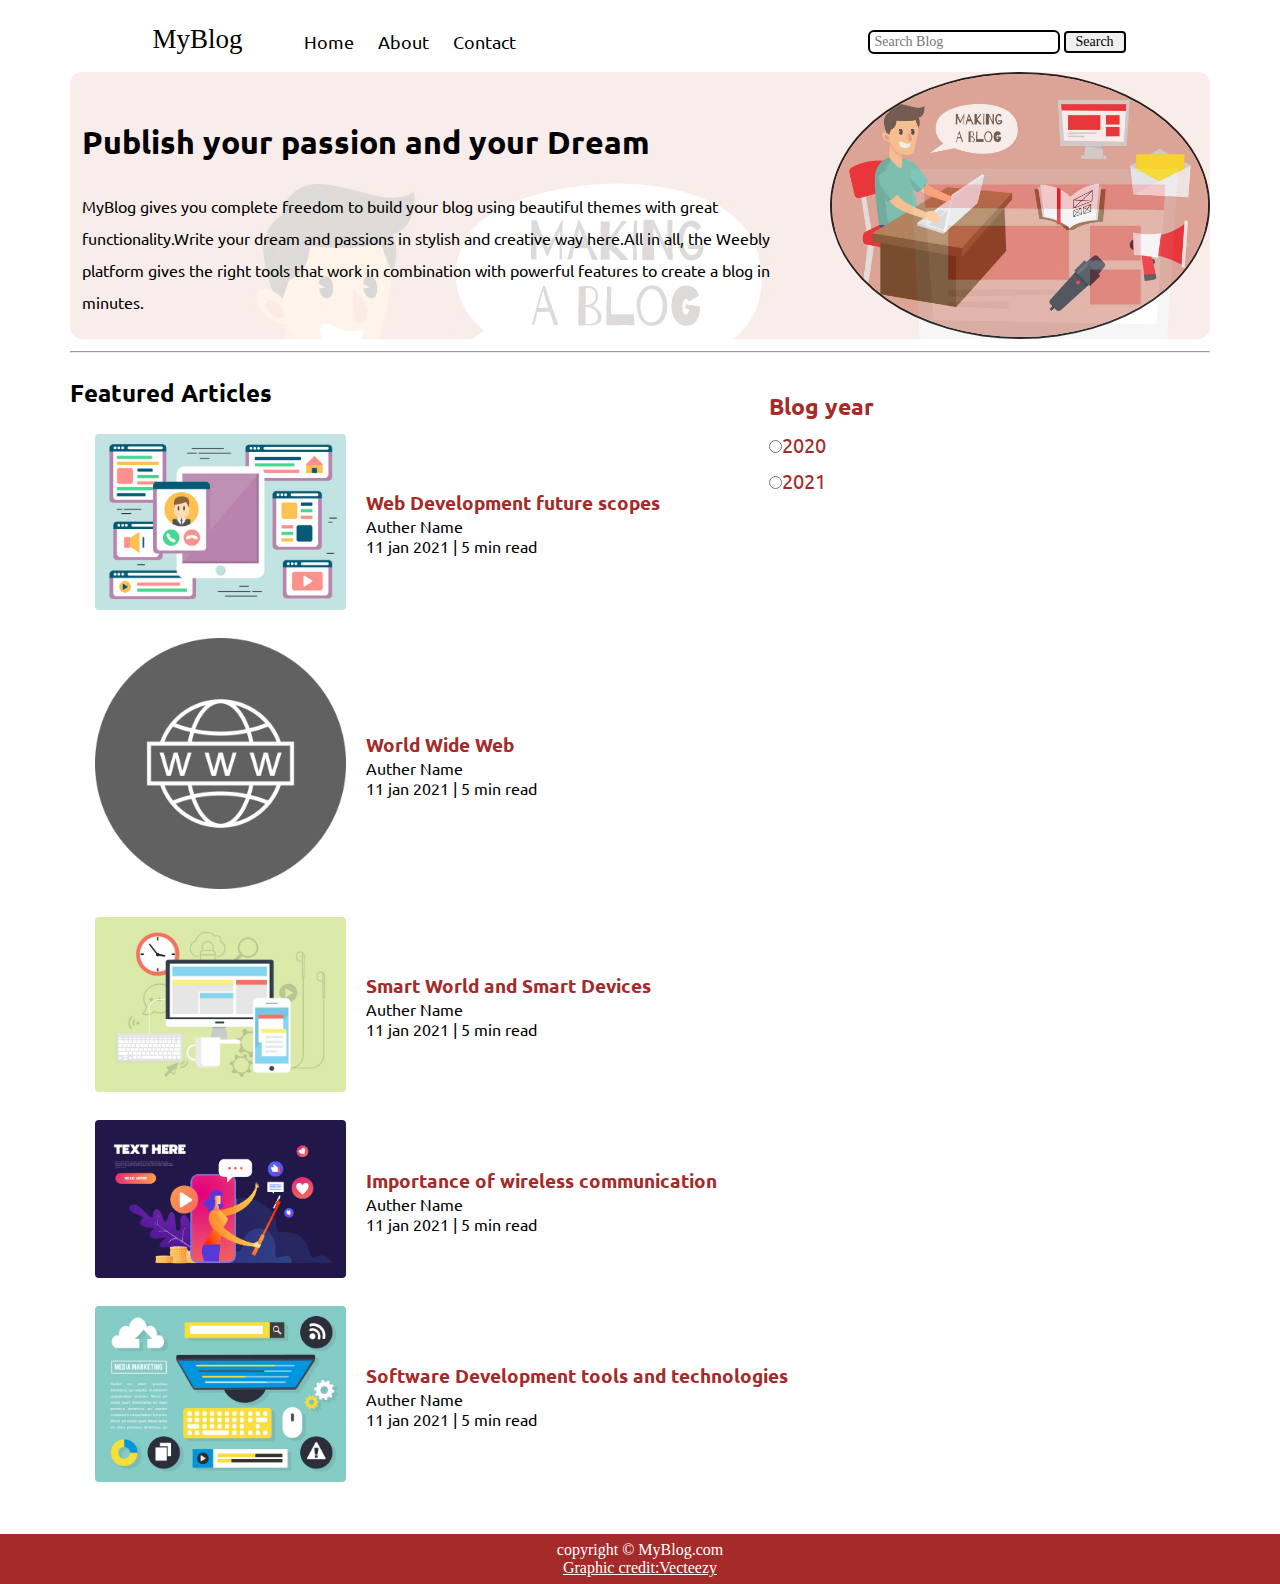
<file: index.html>
<!DOCTYPE html>
<html lang="en">

<head>
    <meta charset="UTF-8">
    <meta name="viewport" content="width=device-width, initial-scale=1.0">

    <link rel="stylesheet" href="CSS/style.css">
    <link rel="stylesheet" href="CSS/util.css">
    <link rel="stylesheet" href="CSS/contact.css">
    <link rel="stylesheet" href="CSS/respon.css">
    <title>MY blog</title>
</head>

<body>
    <nav class="navigation max-width-1 m-auto my-2">
        <div class="nav-left"><span style="font-size: 27px;">MyBlog</span>
            <ul>
                <li><a href="">Home</a></li>
                <li><a href="#">About</a></li>

                <li><a href="contact.html" target="_blank">Contact</a></li>
            </ul>
        </div>
        <div class="nav-right">
            <form action="search.html" method="GET" target="_blank">
                <input class="form-input" type="text" placeholder="Search Blog">
                <button class="btn">Search</button>
            </form>
        </div>

    </nav>
    <div class="content max-width-1 m-auto my-2">

        <div class="content-left">
            <h1 style="line-height: 3em;">Publish your passion and your Dream</h1>
            <p id="writing">MyBlog gives you complete freedom to build your blog using beautiful themes with great
                functionality.Write your dream and passions in stylish and creative way here.All in
                all, the Weebly platform gives the right tools that work in combination with powerful features to create
                a blog in minutes.</p>
        </div>
        <div class="content-right"><img src="image/blog1.jpg" alt="MyBlog"></div>

    </div>
    <div class=" max-width-1 m-auto">
        <hr>
    </div>
    <div class="home-articles max-width-1 m-auto font2 my-2">
        <div class="year-box">
            <div>

                <h3>Blog year</h3>
            </div>
        
        <div><input type="radio" name="year" id="">2020</div>
        <div><input type="radio" name="year" id="">2021</div>
        
        </div>
        <h2>Featured Articles</h2>
        <div class="home-article">
            <div class="home-article-img">

                <img src="image/blog2.jpg" alt="">
            </div>
            <div class="home-article-content font2">
                <a href="blogpost.html">
                    <h3>Web Development future scopes</h3>
                </a>
                <div>Auther Name</div><span>11 jan 2021 | 5 min read</span>
            </div>
        </div>
        <div class="home-article">
            <div class="home-article-img">

                <img src="image/blog3.jpg" alt="">
            </div>
            <div class="home-article-content font2">
                <a href="blogpost.html">
                    <h3>World Wide Web</h3>
                </a>
                <div> Auther Name</div>
                <span> 11 jan 2021 | 5 min read</span>
            </div>
        </div>
        <div class="home-article">
            <div class="home-article-img ">

                <img src="image/blog4.jpg" alt="">
            </div>
            <div class="home-article-content font2">
                <a href="blogpost.html">
                    <h3>Smart World and Smart Devices</h3>
                </a>
                <div> Auther Name</div><span>11 jan 2021 | 5 min read</span>
            </div>
        </div>
        <div class="home-article">
            <div class="home-article-img">

                <img src="image/grapihc1.jpg" alt="">
            </div>
            <div class="home-article-content font2">
                <a href="blogpost.html">
                    <h3>Importance of wireless communication</h3>
                </a>
                <div>Auther Name</div><span>11 jan 2021 | 5 min read</span>
            </div>
        </div>
        <div class="home-article">
            <div class="home-article-img">

                <img src="image/graphicblog.jpg" alt="">
            </div>
            <div class="home-article-content font2">
                <a href="blogpost.html">
                    <h3>Software Development tools and technologies</h3>
                </a>
                <div>Auther Name</div><span>11 jan 2021 | 5 min read</span>
            </div>
        </div>
    </div>


    <div class="footer  m-auto">
        <p>copyright &copy; MyBlog.com </p>
        <a href="https://www.vecteezy.com/free-vector/video"> Graphic credit:Vecteezy</a>
    </div>

</body>

</html>
</file>
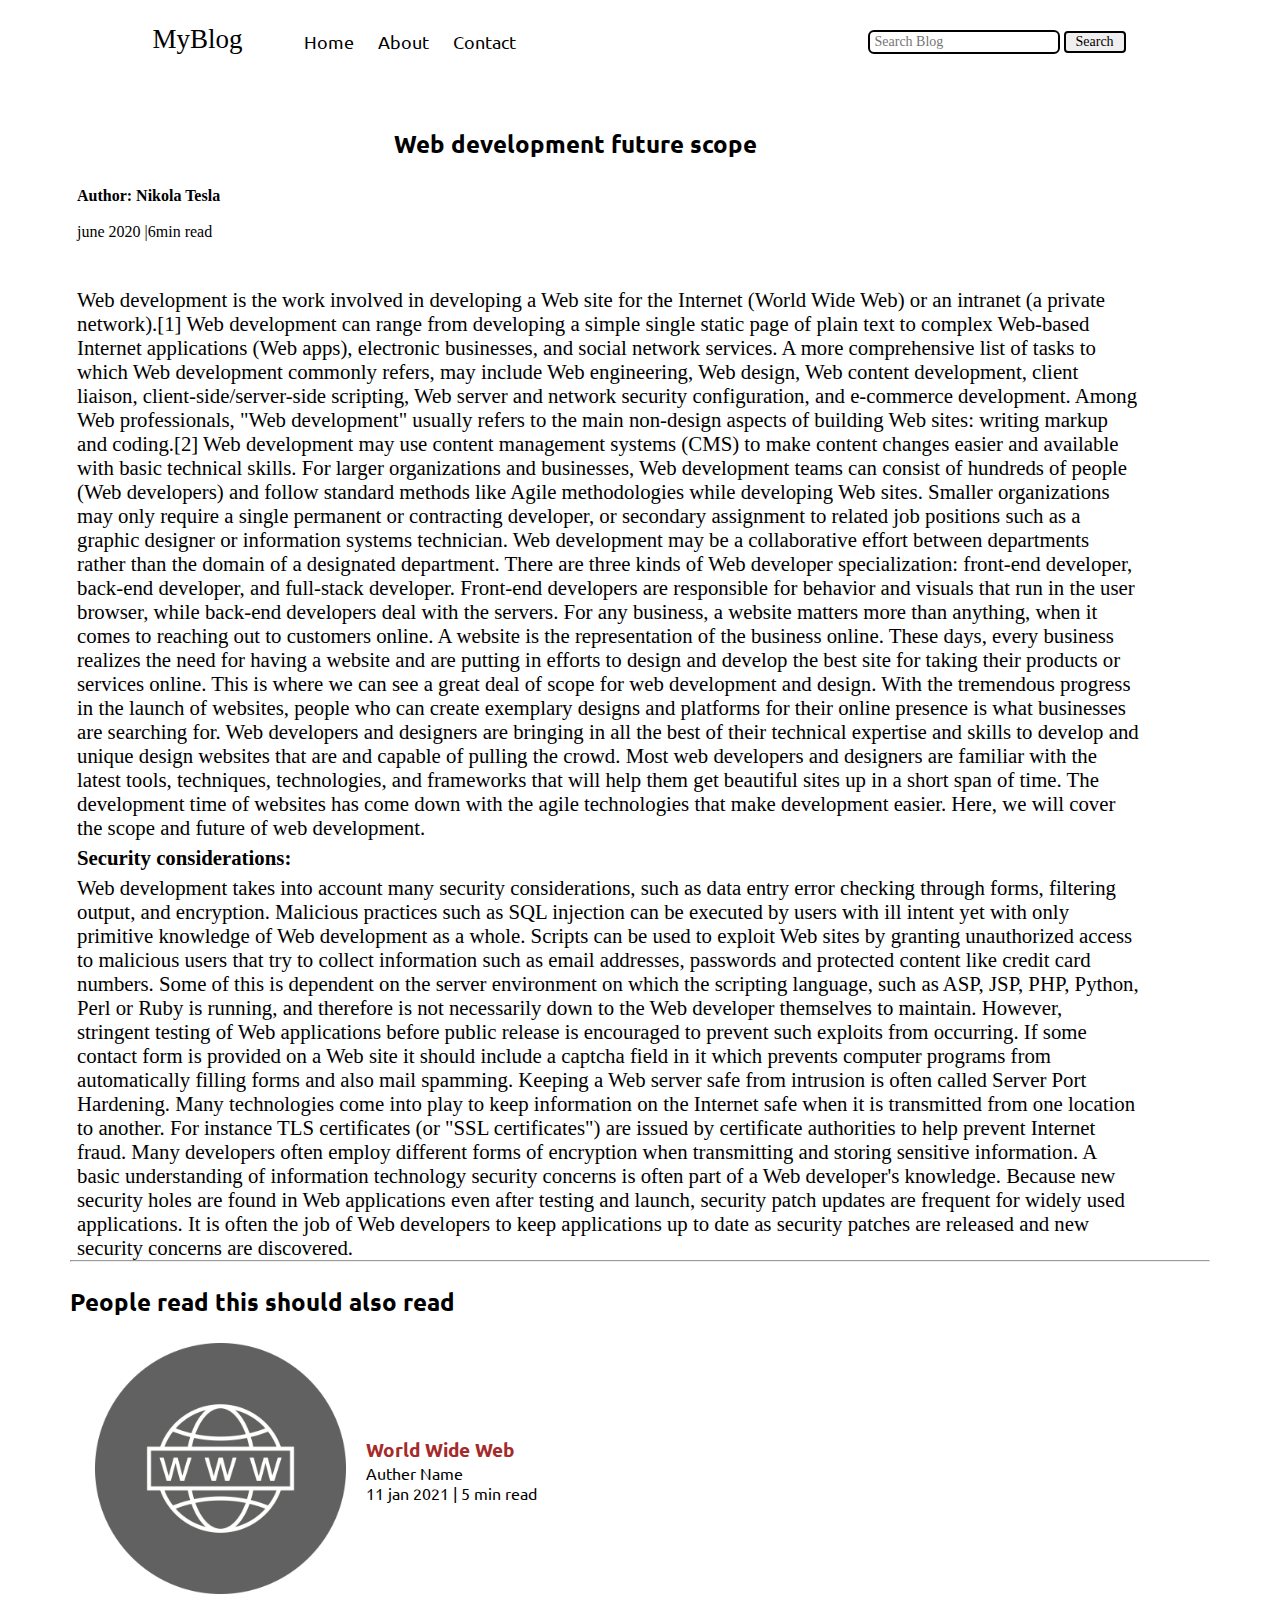
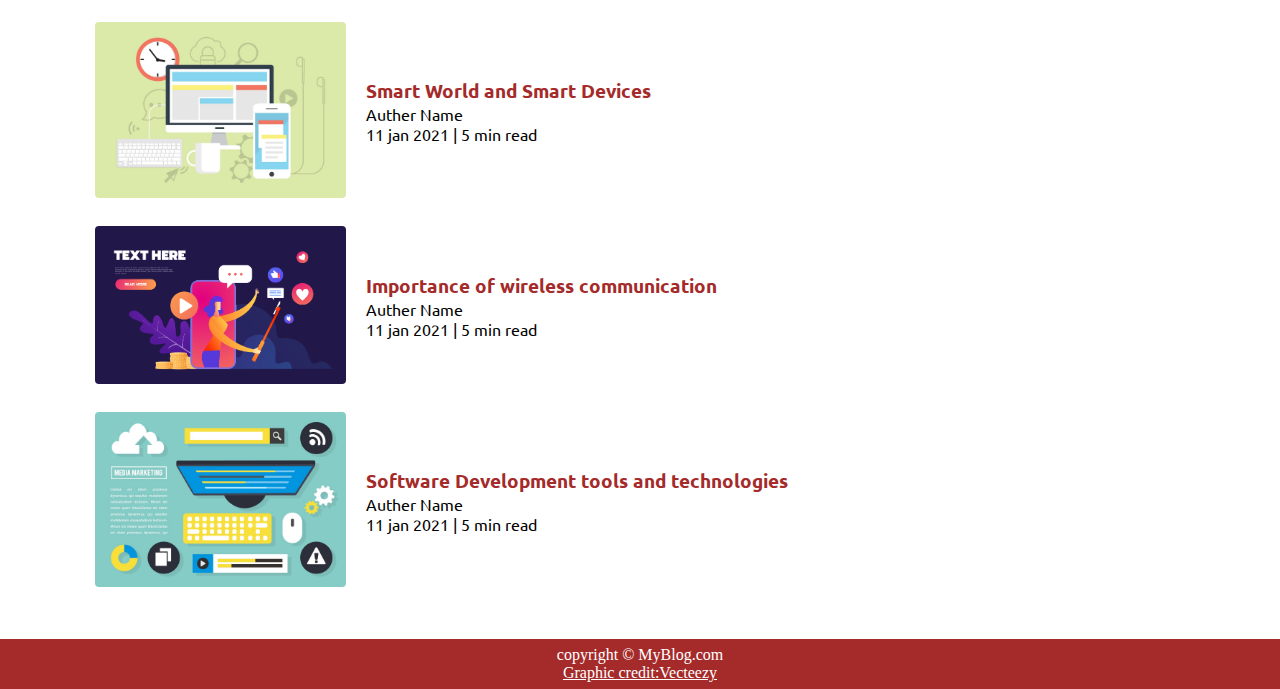
<file: blogpost.html>
<!DOCTYPE html>
<html lang="en">

<head>
    <meta charset="UTF-8">
    <meta name="viewport" content="width=device-width, initial-scale=1.0">

    <link rel="stylesheet" href="CSS/style.css">
    <link rel="stylesheet" href="CSS/util.css">
    <link rel="stylesheet" href="CSS/contact.css">
    <link rel="stylesheet" href="CSS/blogpost.css">
    <link rel="stylesheet" href="CSS/respon.css">
    <title>MY blog</title>
</head>

<body>
    <nav class="navigation max-width-1 m-auto my-2">
        <div class="nav-left"><span style="font-size: 27px;">MyBlog</span>
            <ul>
                <li><a href="index.html">Home</a></li>
                <li><a href="#">About</a></li>

                <li><a href="contact.html" target="_blank">Contact</a></li>
            </ul>
        </div>
        <div class="nav-right">
            <form action="search.html" method="GET" target="_blank">
                <input class="form-input" type="text" placeholder="Search Blog">
                <button class="btn">Search</button>
            </form>
        </div>

    </nav>
    <div class="blog-post-img max-width-1">

        <div class="content-left">
            <div class="heading m-auto">
                <h2>Web development future scope</h2>
            </div>
        </div>
        <div class="author">

            <div>
                <P><b>Author: Nikola Tesla</b></p><br>
            </div>
            <div><span>june 2020 |6min read</span></div>
        </div>
        <div class="blog-post-write">
            <p>
                Web development is the work involved in developing a Web site for the Internet (World Wide Web) or an
                intranet (a private network).[1] Web development can range from developing a simple single static page
                of plain text to complex Web-based Internet applications (Web apps), electronic businesses, and social
                network services. A more comprehensive list of tasks to which Web development commonly refers, may
                include Web engineering, Web design, Web content development, client liaison, client-side/server-side
                scripting, Web server and network security configuration, and e-commerce development.

                Among Web professionals, "Web development" usually refers to the main non-design aspects of building Web
                sites: writing markup and coding.[2] Web development may use content management systems (CMS) to make
                content changes easier and available with basic technical skills.

                For larger organizations and businesses, Web development teams can consist of hundreds of people (Web
                developers) and follow standard methods like Agile methodologies while developing Web sites. Smaller
                organizations may only require a single permanent or contracting developer, or secondary assignment to
                related job positions such as a graphic designer or information systems technician. Web development may
                be a collaborative effort between departments rather than the domain of a designated department. There
                are three kinds of Web developer specialization: front-end developer, back-end developer, and full-stack
                developer. Front-end developers are responsible for behavior and visuals that run in the user browser,
                while back-end developers deal with the servers.
                For any business, a website matters more than anything, when it comes to reaching out to customers
                online. A website is the representation of the business online. These days, every business realizes the
                need for having a website and are putting in efforts to design and develop the best site for taking
                their products or services online. This is where we can see a great deal of scope for web development
                and design.

                With the tremendous progress in the launch of websites, people who can create exemplary designs and
                platforms for their online presence is what businesses are searching for. Web developers and designers
                are bringing in all the best of their technical expertise and skills to develop and unique design
                websites that are and capable of pulling the crowd.

                Most web developers and designers are familiar with the latest tools, techniques, technologies, and
                frameworks that will help them get beautiful sites up in a short span of time. The development time of
                websites has come down with the agile technologies that make development easier. Here, we will cover the
                scope and future of web development.
                <h4 style="margin: 6px 0px;">Security considerations:</h4>
                Web development takes into account many security considerations, such as data entry error checking
                through forms, filtering output, and encryption. Malicious practices such as SQL injection can be
                executed by users with ill intent yet with only primitive knowledge of Web development as a whole.
                Scripts can be used to exploit Web sites by granting unauthorized access to malicious users that try to
                collect information such as email addresses, passwords and protected content like credit card numbers.

                Some of this is dependent on the server environment on which the scripting language, such as ASP, JSP,
                PHP, Python, Perl or Ruby is running, and therefore is not necessarily down to the Web developer
                themselves to maintain. However, stringent testing of Web applications before public release is
                encouraged to prevent such exploits from occurring. If some contact form is provided on a Web site it
                should include a captcha field in it which prevents computer programs from automatically filling forms
                and also mail spamming.

                Keeping a Web server safe from intrusion is often called Server Port Hardening. Many technologies come
                into play to keep information on the Internet safe when it is transmitted from one location to another.
                For instance TLS certificates (or "SSL certificates") are issued by certificate authorities to help
                prevent Internet fraud. Many developers often employ different forms of encryption when transmitting and
                storing sensitive information. A basic understanding of information technology security concerns is
                often part of a Web developer's knowledge.

                Because new security holes are found in Web applications even after testing and launch, security patch
                updates are frequent for widely used applications. It is often the job of Web developers to keep
                applications up to date as security patches are released and new security concerns are discovered.
            </p>
        </div>
    </div>

    <div class=" max-width-1 m-auto">
        <hr>
    </div>
    <div class="home-articles max-width-1 m-auto font2 my-2">
        <h2>People read this should also read</h2>

        <div class="home-article">
            <div class="home-article-img">

                <img src="image/blog3.jpg" alt="">
            </div>
            <div class="home-article-content font2">
                <a href="blogpost.html">
                    <h3>World Wide Web</h3>
                </a>
                <div> Auther Name</div>
                <span> 11 jan 2021 | 5 min read</span>
            </div>
        </div>
        <div class="home-article">
            <div class="home-article-img">

                <img src="image/blog4.jpg" alt="">
            </div>
            <div class="home-article-content font2">
                <a href="blogpost.html">
                    <h3>Smart World and Smart Devices</h3>
                </a>
                <div> Auther Name</div><span>11 jan 2021 | 5 min read</span>
            </div>
        </div>
        <div class="home-article">
            <div class="home-article-img">

                <img src="image/grapihc1.jpg" alt="">
            </div>
            <div class="home-article-content font2">
                <a href="blogpost.html">
                    <h3>Importance of wireless communication</h3>
                </a>
                <div>Auther Name</div><span>11 jan 2021 | 5 min read</span>
            </div>
        </div>
        <div class="home-article">
            <div class="home-article-img">

                <img src="image/graphicblog.jpg" alt="">
            </div>
            <div class="home-article-content font2">
                <a href="blogpost.html">
                    <h3>Software Development tools and technologies</h3>
                </a>
                <div>Auther Name</div><span>11 jan 2021 | 5 min read</span>
            </div>
        </div>
    </div>


    <div class="footer  m-auto">
        <p>copyright &copy; MyBlog.com </p>
        <a href="https://www.vecteezy.com/free-vector/video"> Graphic credit:Vecteezy</a>
    </div>

</body>

</html>
</file>
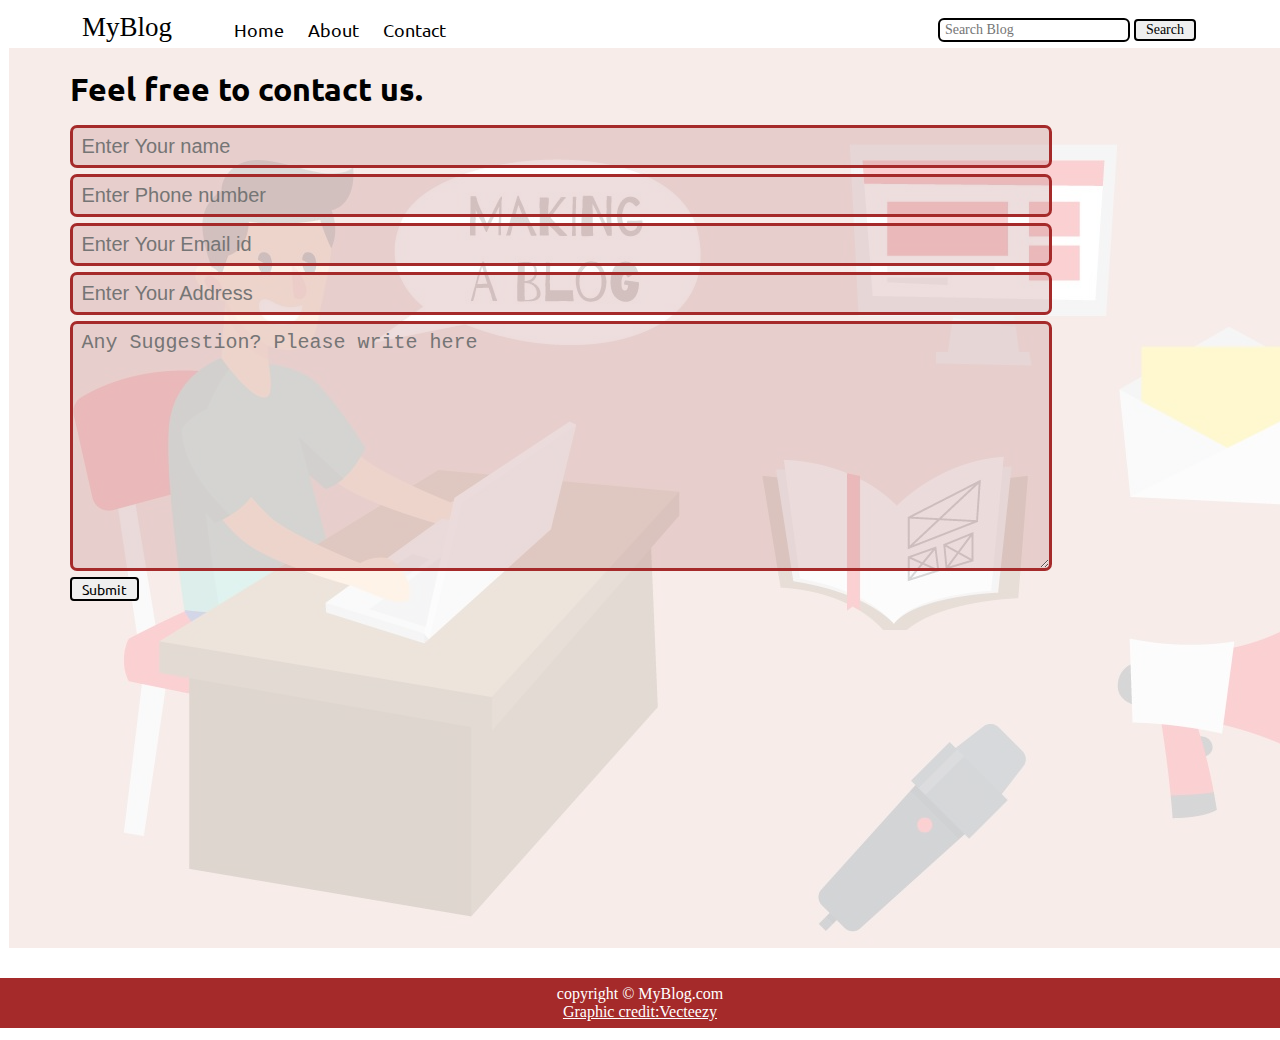
<file: contact.html>
<!DOCTYPE html>
<html lang="en">

<head>
    <meta charset="UTF-8">
    <meta name="viewport" content="width=device-width, initial-scale=1.0">

    <link rel="stylesheet" href="CSS/style.css">
    <link rel="stylesheet" href="CSS/util.css">
    <link rel="stylesheet" href="CSS/contact.css">
    <link rel="stylesheet" href="CSS/respon.css">

    <title>MY blog</title>
</head>

<body>
    <nav class="navigation m-auto">
        <div class="nav-left"><span style="font-size: 27px;">MyBlog</span>
            <ul>
                <li><a href="index.html">Home</a></li>
                <li><a href="#">About</a></li>

                <li><a href="contact.html">Contact</a></li>
            </ul>
        </div>
        <div class="nav-right">
            <form action="search.html" method="GET" target="_blank">
                <input class="form-input" type="text" placeholder="Search Blog">
                <button class="btn">Search</button>
            </form>
        </div>

    </nav>
    <div class="contact-content">

        <div class=" max-width-1 m-auto font2 my-2">
            <h1>Feel free to contact us.
            </h1>
            <div class="contact-form my-2">
                <div class="form-box">
                    <input type="text" placeholder="Enter Your name">
                </div>
                <div class="form-box">
                    <input type="text" placeholder="Enter Phone number">
                </div>
                <div class="form-box">
                    <input type="text" placeholder="Enter Your Email id">
                </div>
                <div class="form-box">
                    <input type="text" placeholder="Enter Your Address">
                </div>
                <div class="form-box">
                    <textarea name="" id="" cols="30" rows="10" placeholder="Any Suggestion? Please write here" ></textarea>
                </div>
                <div class="form-box ">
                    <button class="btn">Submit </button>
                </div>


            </div>

        </div>

    </div>




    <div class="footer m-auto my-2 ">
        <p>copyright &copy; MyBlog.com </p>
        <a href="https://www.vecteezy.com/free-vector/video"> Graphic credit:Vecteezy</a>
    </div>

</body>

</html>
</file>
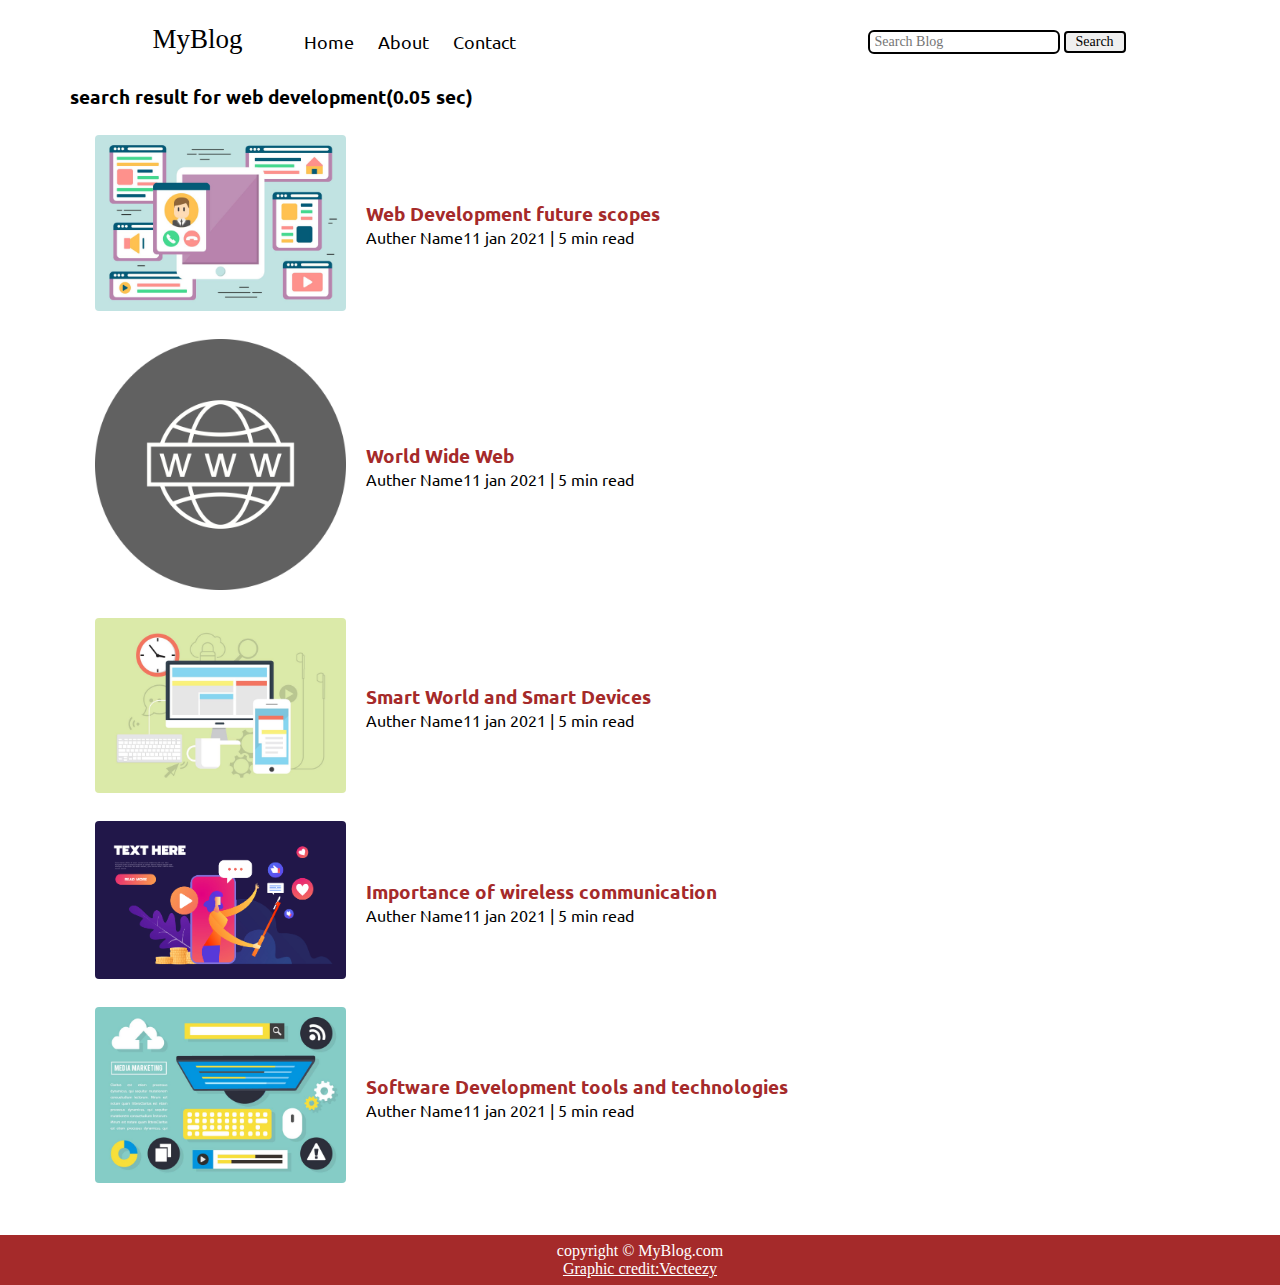
<file: search.html>
<!DOCTYPE html>
<html lang="en">

<head>
    <meta charset="UTF-8">
    <meta name="viewport" content="width=device-width, initial-scale=1.0">

    <link rel="stylesheet" href="CSS/style.css">
    <link rel="stylesheet" href="CSS/util.css">
    <link rel="stylesheet" href="CSS/respon.css">
    <title>MY blog</title>
</head>

<body>
    <nav class="navigation max-width-1 m-auto my-2">
        <div class="nav-left"><span style="font-size: 27px;">MyBlog</span>
            <ul>
                <li><a href="index.html">Home</a></li>
                <li><a href="#">About</a></li>

                <li><a href="contact.html">Contact</a></li>
            </ul>
        </div>
        <div class="nav-right">
            <form action="search.html" method="GET" target="_blank">
                <input class="form-input" type="text" placeholder="Search Blog">
                <button class="btn">Search</button>
            </form>
        </div>

    </nav>
    
    <div class="home-articles max-width-1 m-auto font2 my-2">
        <h3>search result for web development(0.05 sec)
        </h3>
        <div class="home-article">
            <div class="home-article-img">

                <img src="image/blog2.jpg" alt="">
            </div>
            <div class="home-article-content font2">
                <a href="blogpost.html">
                    <h3>Web Development future scopes</h3>
                </a>
                <span>Auther Name</span><span>11 jan 2021 | 5 min read</span>
            </div>
        </div>
        <div class="home-article">
            <div class="home-article-img">

                <img src="image/blog3.jpg" alt="">
            </div>
            <div class="home-article-content font2">
                <a href="blogpost.html">
                    <h3>World Wide Web</h3>
                </a>
                <span>Auther Name</span><span>11 jan 2021 | 5 min read</span>
            </div>
        </div>
        <div class="home-article">
            <div class="home-article-img">

                <img src="image/blog4.jpg" alt="">
            </div>
            <div class="home-article-content font2">
                <a href="blogpost.html">
                    <h3>Smart World and Smart Devices</h3>
                </a>
                <span>Auther Name</span><span>11 jan 2021 | 5 min read</span>
            </div>
        </div>
        <div class="home-article">
            <div class="home-article-img">

                <img src="image/grapihc1.jpg" alt="">
            </div>
            <div class="home-article-content font2">
                <a href="blogpost.html">
                    <h3>Importance of wireless communication</h3>
                </a>
                <span>Auther Name</span><span>11 jan 2021 | 5 min read</span>
            </div>
        </div>
        <div class="home-article">
            <div class="home-article-img">

                <img src="image/graphicblog.jpg" alt="">
            </div>
            <div class="home-article-content font2">
                <a href="blogpost.html">
                    <h3>Software Development tools and technologies</h3>
                </a>
                <span>Auther Name</span><span>11 jan 2021 | 5 min read</span>
            </div>
        </div>
    </div>


    <div class="footer  m-auto">
        <p>copyright &copy; MyBlog.com </p>
        <a href="https://www.vecteezy.com/free-vector/video"> Graphic credit:Vecteezy</a>
    </div>

</body>

</html>
</file>
<file: CSS/style.css>
*{
    margin: 0;
    padding: 0;
}

.navigation{
    font-family: var(--font-1);
    /* height: 45px; */
    display: flex;
    justify-content: space-between;
    align-items: center;
    padding-top: 12px;

    
    /* background-color:var(--main-bg-color); */


}
.nav-left{
    font-size: 20px;
    display: flex;
    margin:0 82px;

}
.nav-left ul{
    display: flex;
    margin: 0 50px;
    font-size: 18px;
}
.nav-left ul li{
    list-style: none;
    margin:7px 12px;
    font-family: var(--font-2);
    
}
 .nav-left ul li a{
     text-decoration: none;
     /* color: white; */
     color: black;
    
    
}
.nav-left ul li a:hover{
    /* color:black; */
    color: var(--main-bg-color);
    font-weight: bold;
    transition: all 0.2s ease-in-out;
}

.nav-right{
    margin: 0 84px;

}

.content{
height: 100%;
display: flex;
position: relative;

/* background-color:rgb(245, 248, 248);  */

}
.content::after{
    content: "";
    background-image: url('../image/blog1.jpg');
    height: inherit;
    width: 100%;
    opacity: 0.2;
    position: absolute;
    border-radius: 12px;
     

}
.content-left{
    justify-content: center;
    display: flex;
    /* width: 50%; */
    flex-direction: column;
    font-family:var(--font-2);
    padding-left: 12px;
    z-index: 1;

}
.content-right{justify-content: center;
    display: flex;
    /* width: 50%; */
    align-items: center
}
#writing{
    line-height: 2em;
}
.content-right img{
    height: 263px;
    border: 2px solid black;
    border-radius: 72%;
    
    
}
.home-articles{
    /* background-color: rgb(230, 220, 209,0.3); */
    height: inherit;
    padding: 12px;
    border-radius: 5px;
    position: relative;

}
 .year-box{
    position: absolute;
    width: 253px;
    height: 60vw;
    /* background-color: red; */
    top: 17px;
    right: 200px;
    font-size: 20px;


}

.year-box div{
    margin: 10px 0px;
    color:var(--main-bg-color);
}
.year-box div input[type='radio']:checked:before {
    background:green;
  }

.home-article-content a{
    text-decoration: none;
    color: var(--main-bg-color);

}
.home-article img{
    width: 251px;
    border-radius: 4px;
}
.home-article{
    display: flex;
    margin:25px;
    border-radius: 4px;
}
.home-article-content{
    align-self: center;
padding: 20px;

}
.font1{
    font-family: var(--font-1);
}
.font2{
    font-family: var(--font-2);
}
.footer{
    height: 50px;
   background-color:var(--main-bg-color);
   display: flex;
   flex-direction: column;
   justify-content: center;
   align-items: center;
   color: white;
   width: 100vw;


}
.footer a{
    color:white;
    
}
</file>
<file: CSS/util.css>
@import url('https://fonts.googleapis.com/css2?family=Baloo+Bhai+2:wght@500&family=Ubuntu:ital@1&display=swap');

.max-width-1{
    max-width:89vw;

}

:root {
    --main-bg-color: brown;
    --main-bg-color-2:rgb(94, 16, 94);
    --font-1:font-family: 'Baloo Bhai 2', cursive;
    --font-2: 'Ubuntu', sans-serif;
  }
.max-width-2{
    max-width: 89vw;

}
.m-auto{

    margin:auto;

}
.my-2{
    margin-top:12px;
    margin-bottom: 12px;
}
.btn{padding: 1px 10px;
    border: 2px solid;
    border-radius: 4px;
    font-size: 14px;
    font-family: (var(--font-1));
    cursor: pointer;
    transition: all 0.5s ease-in-out;


}
.btn:hover{
    background: var(--main-bg-color);
    color: white;
    border-color: black;


}
.form-input{    border: 2px solid black;
    padding: 2px 5px;
    font-size: 14px;
    border-radius: 6px;
    font-family: (var(--font-1));
    /* border-radius: 10px; */


}
.form-box input,textarea{
    width:52vw;
    padding:7px 8px;
    margin: 3px 0px;
    border: 3px solid var(--main-bg-color);
    border-radius: 7px;
    font-size: 20px;
    background-color:rgb(172, 91, 91,0.2);
}
</file>
<file: CSS/contact.css>
.contact-content{
    height: 100vh;
    display: block;
    position: relative;
    overflow: hidden;
    padding: 9px;
    /* background-color:rgb(46, 7, 7);  */
    
    }
    .contact-content::after{
        content: "";
        top:0;
        background-image: url('../image/blog1.jpg');
    height: inherit;
        width: 100%;
        opacity: 0.2;
        position: absolute;
        z-index: -1;
        overflow: hidden;
         
    
    }
</file>
<file: CSS/respon.css>
@media screen and (max-width:1200px){
    .navigation{
        flex-direction: column;
        margin-bottom: 25px;
    }
    .nav-left{
        flex-direction: column;
        text-align: center;
    }
    .nav-right{
        flex-direction: column;
    }
    .content-right{
        display: none;
    }
    .home-article{
        flex-direction: column;
    }
    .home-article-img{
        text-align: center;
    }
    .home-articles h3{
        margin: 0px 35px;
    }
    .heading h2{
        margin: 0px 59px;

    }
    .year-box{
        display: flex;
        font-size: 13px;
        top:16px;
        left: 60vw;
    }
    .year-box div{
        margin: 0;
        padding: 0 3px;
    }
    .form-input{
        width: 47%;}

}
.form-box input,textarea{
    width: 75vw;
}
</file>
<file: CSS/blogpost.css>
.blog-post-img{
    height:100%;
    overflow: hidden;
    
    }
.blog-post-img img{
    width: 100%;
}
.author{
    margin:27px 77px;
}
.heading{
    margin-top: 56px;
}
.blog-post-write{
    margin-top:47px;
    margin-left: 77px;
    line-height: 1.5rem;
    font-size: 1.3rem;
}
</file>
